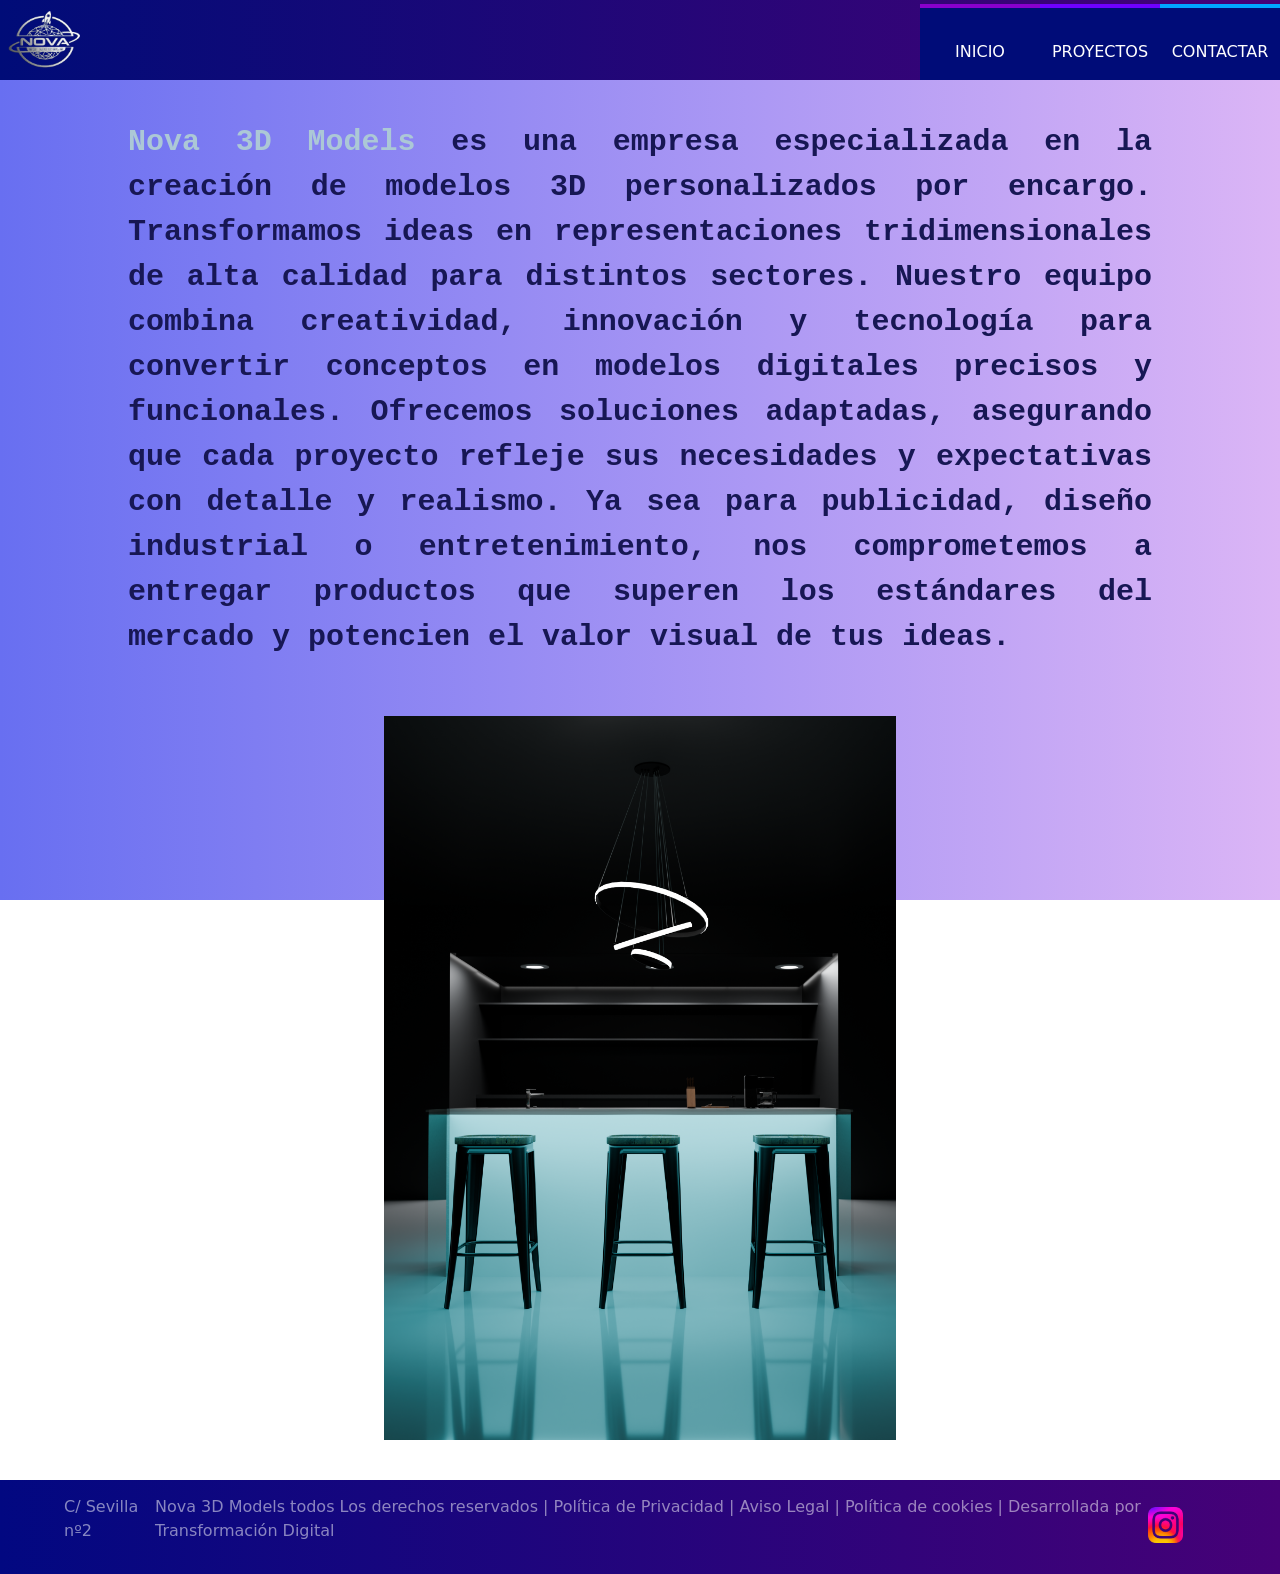
<file: index.html>
<!DOCTYPE html>
<html lang="es">

<head>
    <meta charset="UTF-8">
    <title>Nova 3D Models</title>
    <meta name="viewport" content="width=device-width, initial-scale=1.0">
    <link rel="stylesheet" href="css/style.css">
    <link href="https://cdn.jsdelivr.net/npm/bootstrap@5.3.8/dist/css/bootstrap.min.css" rel="stylesheet" integrity="sha384-sRIl4kxILFvY47J16cr9ZwB07vP4J8+LH7qKQnuqkuIAvNWLzeN8tE5YBujZqJLB" crossorigin="anonymous">
    <script src="https://cdn.jsdelivr.net/npm/bootstrap@5.3.8/dist/js/bootstrap.bundle.min.js" integrity="sha384-FKyoEForCGlyvwx9Hj09JcYn3nv7wiPVlz7YYwJrWVcXK/BmnVDxM+D2scQbITxI" crossorigin="anonymous" defer></script>
    
</head>

<body>
<header class="header">
    <div class="titulo">
        <img src="img/nova.png" alt="LOGO">
    </div>
    
       
      
<nav class="navbar navbar-expand-lg">
    <button class="navbar-toggler" type="button" data-bs-toggle="collapse" data-bs-target="#menuNav">
        <span class="navbar-toggler-icon"></span>
    </button>
    <div class="collapse navbar-collapse justify-content-end" id="menuNav">
        <ul>
            <li><a class="menu inicio" href="index.html" data-title="INICIO"><span><span>INICIO</span></span></a></li>
            <li><a class="menu proyectos" href="proyectos.html" data-title="PROYECTOS"><span><span>PROYECTOS</span></span></a></li>
            <li><a class="menu contactar" href="contactar.html" data-title="CONTACTAR"><span><span>CONTACTAR</span></span></a></li>
        </ul>
    </div>
</nav>

    </header>
    <section class="info">
        <p><span class="resaltar"> Nova 3D Models</span> es una empresa especializada en la creación de modelos 3D personalizados por encargo.
            Transformamos ideas en representaciones tridimensionales de alta calidad para distintos sectores. 
        Nuestro equipo combina creatividad, innovación y tecnología para convertir conceptos en modelos digitales precisos y funcionales. 
        Ofrecemos soluciones adaptadas, asegurando que cada proyecto refleje sus necesidades y expectativas con detalle y 
        realismo. Ya sea para publicidad, diseño industrial o entretenimiento, 
        nos comprometemos a entregar productos que superen los estándares del mercado y potencien el valor visual de tus ideas.</p>
       
    </section>
    <section class="cocina_img">
        <img src="img/Cocina.png" alt="cocina">
    </section>
    
  
    

   
    <footer class="footer">
        <div class="direccion">
            <p>C/ Sevilla nº2</p>

        </div>

        <div class="copyright">
            <p>Nova 3D Models todos Los derechos reservados | Política de Privacidad | Aviso Legal | Política de cookies | Desarrollada por Transformación Digital</p>
        </div>

        <div class="redes">
            

            <img src="img/insta-removebg-preview.png" alt="Instagram">
        </div>
    </footer>

</body>

</html>
</file>
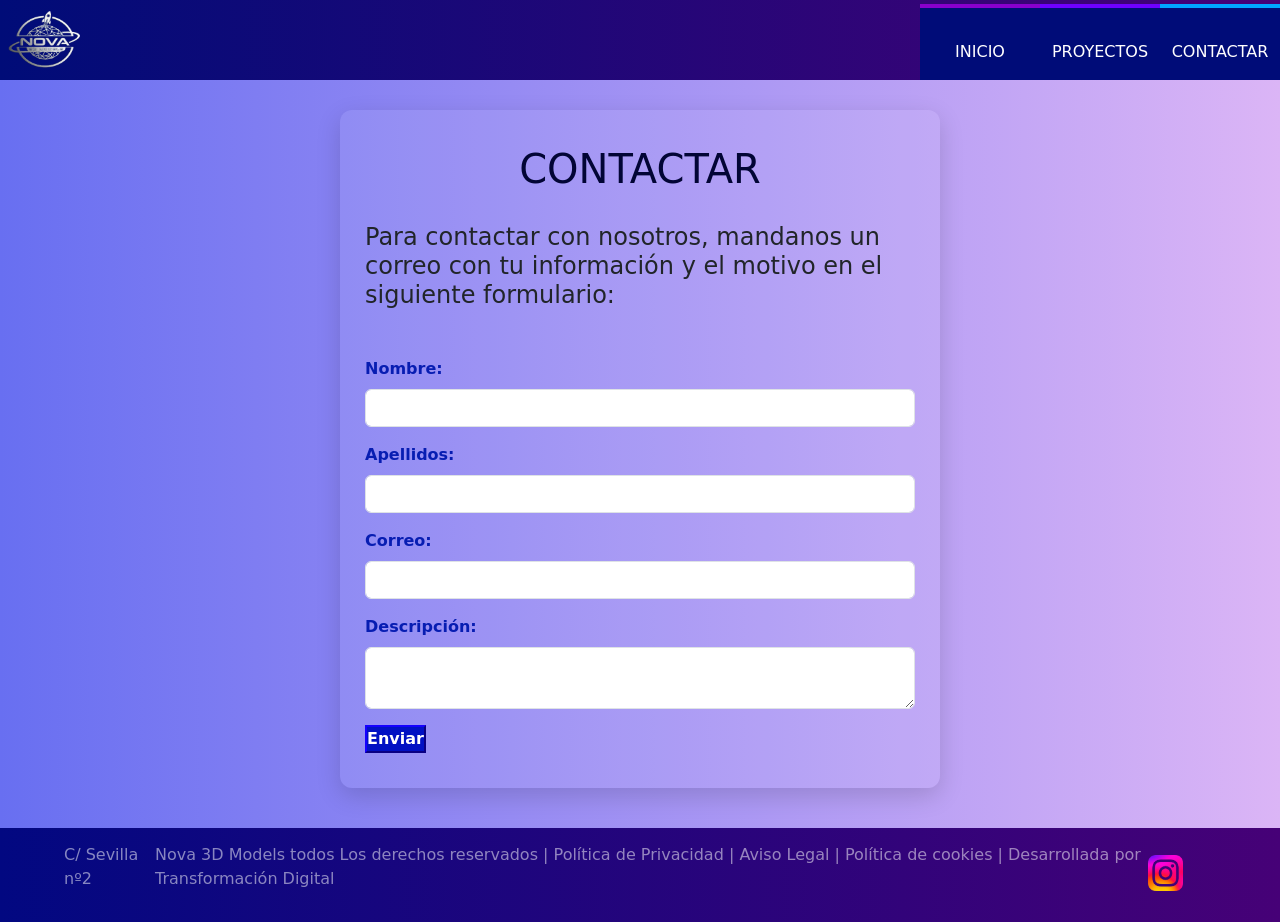
<file: contactar.html>
<!DOCTYPE html>
<html lang="es">

<head>
    <meta charset="UTF-8">
    <title>Nova 3D Models</title>
    <meta name="viewport" content="width=device-width, initial-scale=1.0">
    <link rel="stylesheet" href="css/contactar.css">
    <link href="https://cdn.jsdelivr.net/npm/bootstrap@5.3.8/dist/css/bootstrap.min.css" rel="stylesheet" integrity="sha384-sRIl4kxILFvY47J16cr9ZwB07vP4J8+LH7qKQnuqkuIAvNWLzeN8tE5YBujZqJLB" crossorigin="anonymous">
    <script src="https://cdn.jsdelivr.net/npm/bootstrap@5.3.8/dist/js/bootstrap.bundle.min.js" integrity="sha384-FKyoEForCGlyvwx9Hj09JcYn3nv7wiPVlz7YYwJrWVcXK/BmnVDxM+D2scQbITxI" crossorigin="anonymous" defer></script>
    
</head>

<body>
<header class="header">
    <div class="titulo">
        <img src="img/nova.png" alt="LOGO">
    </div>
    
<nav class="navbar navbar-expand-lg">
    <button class="navbar-toggler" type="button" data-bs-toggle="collapse" data-bs-target="#menuNav">
        <span class="navbar-toggler-icon"></span>
    </button>
    <div class="collapse navbar-collapse justify-content-end" id="menuNav">
        <ul>
            <li><a class="menu inicio" href="index.html" data-title="INICIO"><span><span>INICIO</span></span></a></li>
            <li><a class="menu proyectos" href="proyectos.html" data-title="PROYECTOS"><span><span>PROYECTOS</span></span></a></li>
            <li><a class="menu contactar" href="contactar.html" data-title="CONTACTAR"><span><span>CONTACTAR</span></span></a></li>
        </ul>
    </div>
</nav>

    </header>
<section class="contact">
<h1>CONTACTAR</h1>
<h4>Para contactar con nosotros, mandanos un correo con tu información y el motivo en el siguiente formulario:</h4>

    <form class=" mt-5 needs-validation formulario" novalidate>

        <div class="mb-3">
            <label class="form-label">Nombre:</label>
            <input class="form-control" type="text" name="name" required>
            <div class="invalid-feedback">Campo obligatorio</div>
        </div>

        <div class="mb-3">
            <label class="form-label">Apellidos:</label>
            <input class="form-control" type="text" name="lastname" required>
            <div class="invalid-feedback">Campo obligatorio</div>
        </div>

        <div class="mb-3">
            <label class="form-label">Correo:</label>
            <input class="form-control" type="text" name="coreo" required>
            <div class="invalid-feedback">Campo obligatorio</div>
        </div>

        <div class="mb-3">
            <label class="form-label">Descripción:</label>
            <textarea class="form-control" required ></textarea>
             <div class="invalid-feedback">Campo obligatorio</div>
        </div>

        <div class="mt-3" >
            <input class="button" type="submit" value="Enviar">
        </div>  
    </form>
    </section>
  
    

   
    <footer class="footer">
        <div class="direccion">
            <p>C/ Sevilla nº2</p>

        </div>

        <div class="copyright">
            <p>Nova 3D Models todos Los derechos reservados | Política de Privacidad | Aviso Legal | Política de cookies | Desarrollada por Transformación Digital</p>
        </div>

        <div class="redes">
            

            <img src="img/insta-removebg-preview.png" alt="Instagram">
        </div>
    </footer>

</body>

</html>
</file>
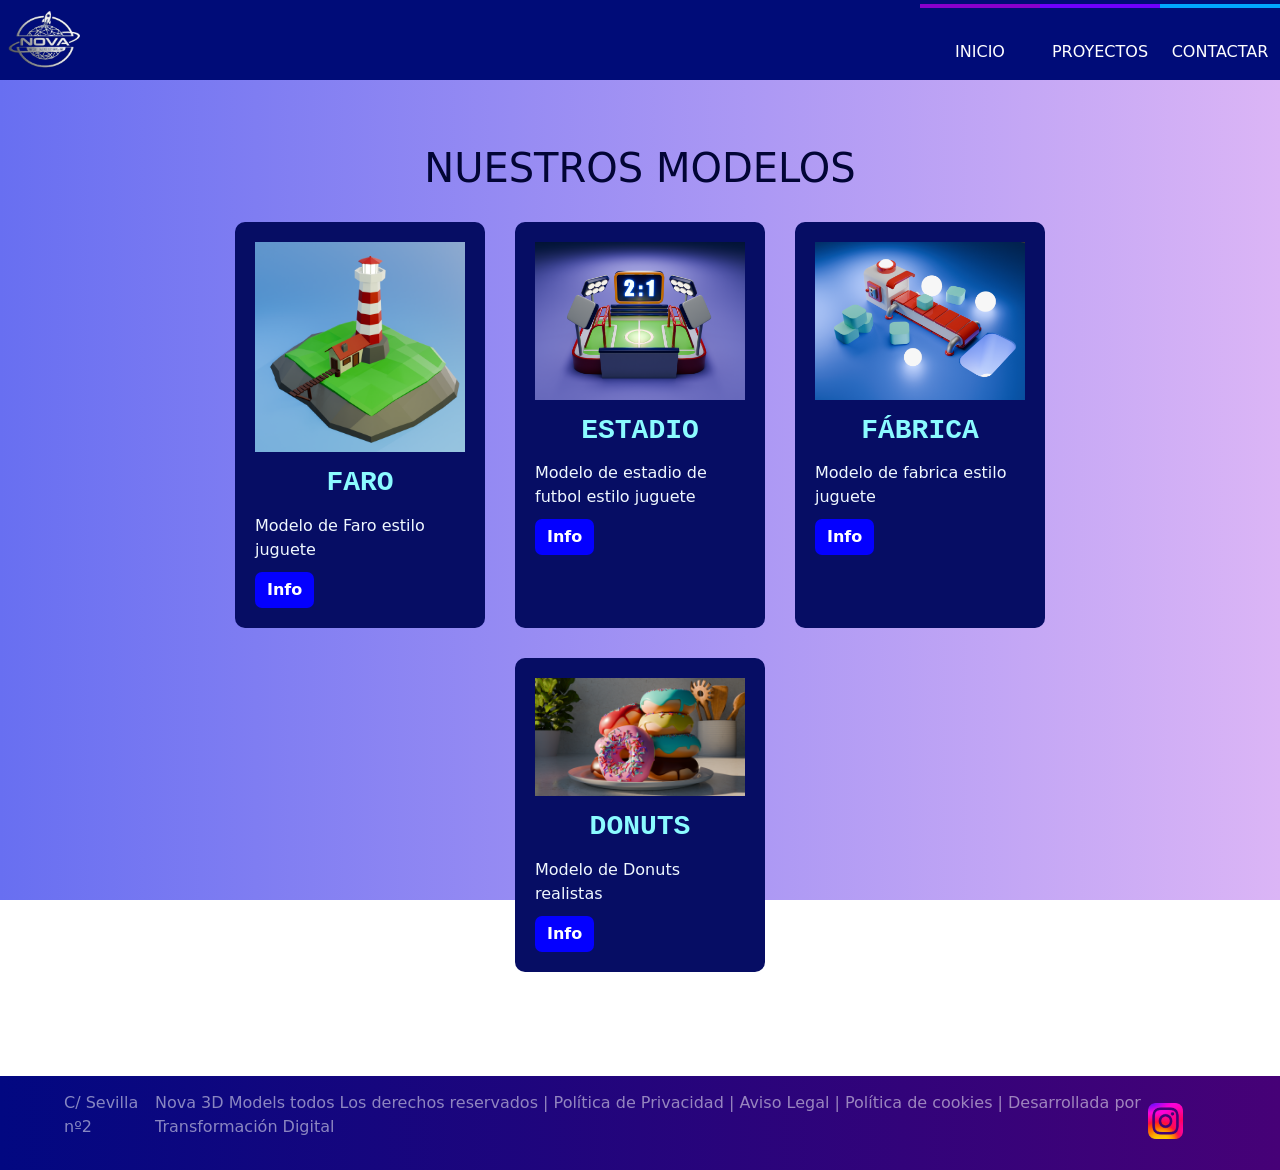
<file: proyectos.html>
<!DOCTYPE html>
<html lang="es">
<head>
    <meta charset="UTF-8">
    <meta name="viewport" content="width=device-width, initial-scale=1.0">
    <title>Proyectos</title>
    <link rel="stylesheet" href="css/proyectos.css">
    <link href="https://cdn.jsdelivr.net/npm/bootstrap@5.3.8/dist/css/bootstrap.min.css" rel="stylesheet" integrity="sha384-sRIl4kxILFvY47J16cr9ZwB07vP4J8+LH7qKQnuqkuIAvNWLzeN8tE5YBujZqJLB" crossorigin="anonymous">
    <script src="https://cdn.jsdelivr.net/npm/bootstrap@5.3.8/dist/js/bootstrap.bundle.min.js" integrity="sha384-FKyoEForCGlyvwx9Hj09JcYn3nv7wiPVlz7YYwJrWVcXK/BmnVDxM+D2scQbITxI" crossorigin="anonymous" defer></script>
    
</head>
<header class="header">
    <div class="titulo">
        <img src="img/nova.png" alt="LOGO">
    </div>
    
       
      
 <nav class="navbar navbar-expand-lg">
    <button class="navbar-toggler" type="button" data-bs-toggle="collapse" data-bs-target="#menuNav">
        <span class="navbar-toggler-icon"></span>
    </button>
    <div class="collapse navbar-collapse justify-content-end" id="menuNav">
        <ul>
            <li><a class="menu inicio" href="index.html" data-title="INICIO"><span><span>INICIO</span></span></a></li>
            <li><a class="menu proyectos" href="proyectos.html" data-title="PROYECTOS"><span><span>PROYECTOS</span></span></a></li>
            <li><a class="menu contactar" href="contactar.html" data-title="CONTACTAR"><span><span>CONTACTAR</span></span></a></li>
        </ul>
    </div>
</nav>

    </header>
<body>
    <section class="productos">
        <h1>NUESTROS MODELOS</h1>
        <div class="cajas">

            <card class="producto">
                <img src="img/Faro.png" alt="Modelo de Faro estilo juguete">
                <h3>FARO</h3>
                <p>Modelo de Faro estilo juguete</p>
                <div class="producto-pie">
                    <button>Info</button>
                </div>
            </card>
            <card class="producto">
                <img src="img/Estadio.png" alt="Modelo de estadio de futbol estilo juguete">
                <h3>ESTADIO </h3>
                <p>Modelo de estadio de futbol estilo juguete</p>
                <div class="producto-pie">
                   
                    <button>Info</button>
                </div>
            </card>
            <card class="producto">
                <img src="img/FABRICA.png" alt="Modelo de fabrica estilo juguete">
                <h3>FÁBRICA </h3>
                <p>Modelo de fabrica estilo juguete</p>
                <div class="producto-pie">
                   
                    <button>Info</button>
                </div>
            </card>
            <card class="producto">
                <img src="img/Donuts (1).png" alt="Modelo de Donuts realistas">
                <h3>DONUTS</h3>
                <p>Modelo de Donuts realistas</p>
                <div class="producto-pie">
                    <button>Info</button>
                </div>
            </card>
           
        </div>
    </section>
</body>

  <footer class="footer">
        <div class="direccion">
            <p>C/ Sevilla nº2</p>

        </div>

        <div class="copyright">
            <p>Nova 3D Models todos Los derechos reservados | Política de Privacidad | Aviso Legal | Política de cookies | Desarrollada por Transformación Digital</p>
        </div>

        <div class="redes">
            

            <img src="img/insta-removebg-preview.png" alt="Instagram">
        </div>
    </footer>
</html>
</file>
<file: css/style.css>
*{
    margin: 0;
    padding: 0;
    box-sizing: border-box;
}

body{
    background: linear-gradient(to right, rgb(104, 111, 241), rgb(219, 181, 246));
    background-attachment: fixed;
    font-family: Arial, Helvetica, sans-serif;
    
}

header{
    background: linear-gradient(to right, rgb(0, 12, 120), rgb(70, 1, 119));
    position: sticky;
    top: 0;
    display: flex;
    justify-content: space-between;
    align-items: center;
    
    padding: 0; 
    z-index: 1000;
    width: 100%; 
     
}

.titulo img{
    height: 80px;
    width: 90px;
}

.menu {
  display: block;
  position: relative;
  height: 76px;
  width: 120px;
  margin: 0;

  overflow: hidden;
}

.menu.inicio {
  border-top: #8900cd 0.3em solid;
}

.menu.proyectos {
  border-top: #6f00ff 0.3em solid;
}

.menu.contactar {
  border-top: #00a6ff 0.3em solid;
}

.menu > span {
  display: block;
  position: absolute;
  overflow: hidden;
  right: 0;
  top: 0;
  width: 100%;
  height: 0%;
  transition: 0.5s ease-in-out;
  -webkit-transition: 0.5s ease-in-out;
}

.menu:after, .menu > span > span {
  display: block;
  text-align: center;
  border-radius: 0em;
  padding: 2em 0 1.5em;
}

.menu:after {
  content: attr(data-title);
  width: 100%;
 background: rgb(0, 12, 120);
  color: #fff; 
}

.menu > span > span {
  width: 120px;
  color: #fff;
}

.menu.inicio > span > span {
  background: #8900cd;
}

.menu.proyectos > span > span {
  background: #6f00ff;
}

.menu.contactar > span > span {
    background: #00a6ff;
}

.menu:hover > span {
    height: 100%; 
}
.navbar {
    flex: 1;
}
.navbar-collapse {
    position: absolute;
    margin-top: 20px;
    margin-left: auto;
    right: 0;
    width: auto;
}
ul {
    list-style-type: none;
    margin: 0;
    padding: 0;
    display: flex;
}

li a {
  display: block;
  float: left;
  text-decoration: none;
  font-family: sans;
}

.info{   
    display: flex;
    justify-content: space-between;
    gap: 5%;
    padding: 40px 10%;
}

.info img{
    display: flex;
    width: 70px;
    height: 90px;
}

.resaltar{
    font-weight: bold;
    color: rgb(172, 200, 214);
}
.info p{
    
    color: rgb(23, 23, 84);
    font-family: 'Courier New', Courier, monospace;
    font-size: 30px;
    text-align: justify;
    font-weight: bold;
}

.info>img{
    width: 40%;
    height: 30%;
}

.cocina_img img{
  display: block;
  margin: 0 auto;
  width: 40%;
  height: 50%;
}


footer{
    color: rgba(255, 255, 255, 0.512);
    background: linear-gradient(to right, rgb(2, 8, 129), rgb(70, 1, 119));
    display: flex;
    justify-content: space-between;
    align-items: center;
    padding: 15px 5%;
    margin-top: 40px;
}

footer .redes{
    width: 80px;
    height: 40px;
}

footer .redes img{
    width: 35px;
    height: 90%;
    
}
</file>
<file: css/contactar.css>
*{
    margin: 0;
    padding: 0;
    box-sizing: border-box;
}

body{
     background: linear-gradient(to right, rgb(104, 111, 241), rgb(219, 181, 246));
     background-attachment: fixed;
     font-family: Arial, Helvetica, sans-serif;
}

header{
    background: linear-gradient(to right, rgb(0, 12, 120), rgb(70, 1, 119));
    position: sticky;
    top: 0;
    display: flex;
    justify-content: space-between;
    align-items: center;
    padding: 0; 
    z-index: 1000;
    
}

.titulo img{
    height: 80px;
    width: 90px;
}

.menu {
  display: block;
  position: relative;
  height: 76px;
  width: 120px;
  margin: 0;
  overflow: hidden;
}



.menu.inicio {
  border-top: #8900cd 0.3em solid;
}



.menu.proyectos {
  border-top: #6f00ff 0.3em solid;
}

.menu.contactar {
  border-top: #00a6ff 0.3em solid;
}

.menu > span {
  display: block;
  position: absolute;
  overflow: hidden;
  right: 0;
  top: 0;
  width: 100%;
  height: 0%;
  transition: 0.5s ease-in-out;
  -webkit-transition: 0.5s ease-in-out;
}

.menu:after, .menu > span > span {
  display: block;
  text-align: center;
  border-radius: 0em;
  padding: 2em 0 1.5em;
}

.menu:after {
  content: attr(data-title);
  width: 100%;
 background: rgb(0, 12, 120);
  color: #fff; 
}

.menu > span > span {
  width: 120px;
  color: #fff;
}

.menu.inicio > span > span {
  background: #8900cd;
}

.menu.proyectos > span > span {
  background: #6f00ff;
}



.menu.contactar > span > span {
    background: #00a6ff;
}

.menu:hover > span {
    height: 100%; 
}
.navbar {
    flex: 1;
}
.navbar-collapse {
    position: absolute;
    margin-top: 20px;
    margin-left: auto;
    right: 0;
    width: auto;
}
ul {
    list-style-type: none;
    margin: 0;
    padding: 0;
    display: flex; 
}

li a {
  display: block;
  float: left;
  text-decoration: none;
  font-family: sans;
}




.contact{
    margin: 30px auto;      
    width: 90%;              
    max-width: 600px;       
    padding: 35px 25px;      
    
   
    
   
    background: rgba(255, 255, 255, 0.08);
    border-radius: 12px;
    box-shadow: 0 8px 24px rgba(0, 0, 0, 0.15);
}

.contact h1{
    font-family: system-ui, -apple-system, BlinkMacSystemFont, 'Segoe UI', Roboto, Oxygen, Ubuntu, Cantarell, 'Open Sans', 'Helvetica Neue', sans-serif;
    color: rgb(2, 5, 53);
    margin-bottom: 30px;
    text-align: center;
    
}


.formulario label{
    color: rgb(7, 29, 178);
    font-weight: bold;
    
}

.button{
    background-color: #0111c3;
      border-color: #1200d6;
      color: white;
      font-weight: bold;
}

.button:hover{
    color: #053bff;
    background-color: #b0caff;
}

footer{
    color: rgba(255, 255, 255, 0.512);
    background: linear-gradient(to right, rgb(2, 8, 129), rgb(70, 1, 119));
    
    display: flex;
    justify-content: space-between;
    align-items: center;
    padding: 15px 5%;
    margin-top: 40px;
}

footer .redes{
    width: 80px;
    height: 40px;
}

footer .redes img{
    width: 35px;
    height: 90%;
    
}
</file>
<file: css/proyectos.css>
*{
    margin: 0;
    padding: 0;
    box-sizing: border-box;
}
body{
    
    background: linear-gradient(to right, rgb(104, 111, 241), rgb(219, 181, 246));
    background-attachment: fixed;
    font-family: Arial, Helvetica, sans-serif;
}

header{
    background:  rgb(0, 12, 120);
    position: sticky;
    top: 0;
    display: flex;
    justify-content: space-between;
    align-items: center;
    padding: 0; 
    z-index: 1000;
    
}

.titulo img{
    height: 80px;
    width: 90px;
}

.menu {
  display: block;
  position: relative;
  height: 76px;
  width: 120px;
  margin: 0;
  overflow: hidden;
  
}



.menu.inicio {
  border-top: #8900cd 0.3em solid;
}



.menu.proyectos {
  border-top: #6f00ff 0.3em solid;
}

.menu.contactar {
  border-top: #00a6ff 0.3em solid;
}

.menu > span {
  display: block;
  position: absolute;
  overflow: hidden;
  right: 0;
  top: 0;
  width: 100%;
  height: 0%;
  transition: 0.5s ease-in-out;
  -webkit-transition: 0.5s ease-in-out;
}

.menu:after, .menu > span > span {
  display: block;
  text-align: center;
  border-radius: 0em;
  padding: 2em 0 1.5em;
}

.menu:after {
  content: attr(data-title);
  width: 100%;
 background: rgb(0, 12, 120);
  color: #fff; 
}

.menu > span > span {
  width: 120px;
  color: #fff;
}

.menu.inicio > span > span {
  background: #8900cd;
}

.menu.proyectos > span > span {
  background: #6f00ff;
}



.menu.contactar > span > span {
    background: #00a6ff;
}

.menu:hover > span {
    height: 100%; 
}
.navbar {
    flex: 1;
}
.navbar-collapse {
    position: absolute;
    margin-top: 20px;
    margin-left: auto;
    right: 0;
    width: auto;
}
ul {
    list-style-type: none;
    margin: 0;
    padding: 0;
    display: flex; 
}

li a {
  display: inline;
  float: left;
  text-decoration: none;
  font-family: sans;
}
.productos{
   
    margin: 0 auto;
    height: 50% ;
    width: 95%;
    
    text-align: center;
    padding: 5%;

     
}

.productos h1{
    
    font-family: system-ui, -apple-system, BlinkMacSystemFont, 'Segoe UI', Roboto, Oxygen, Ubuntu, Cantarell, 'Open Sans', 'Helvetica Neue', sans-serif;
    color: rgb(2, 5, 53);
    margin-bottom: 30px;
}

.cajas{
    display: flex;
    justify-content: center;
    flex-wrap: wrap;
    gap: 30px;
}

.producto{
    
    background-color: rgb(6, 13, 100);
    width: 250px;
    padding: 20px;
    border-radius: 10px;
    
    box-sizing: border-box;
}

.producto img{
    width: 100%;
    margin-bottom: 10px;
}

.producto > h3{
    font-family: 'Courier New', Courier, monospace;
    font-weight: bolder;
    padding-top: 2%;
    color: rgb(139, 251, 255);
    text-align: center;
    margin-bottom: 10px;
}
.producto > p{
    padding-top: 2%;
    color: aliceblue;
    text-align: left;
    margin-bottom: 10px;
}

.producto-pie{
    display: flex;
    justify-content: space-between;
    align-items: center;
    color: aliceblue;
}

.producto-pie button{
    color: white;
    font-weight: bold;
    background-color: rgb(4, 0, 255);
    border-radius: 7px;
    border: none;
    padding: 6px 12px;
    cursor: pointer;
}

.producto-pie button:hover{
    color: rgb(5, 103, 168);
    background-color: rgb(195, 130, 248);
}


footer{
    color: rgba(255, 255, 255, 0.512);
    background: linear-gradient(to right, rgb(2, 8, 129), rgb(70, 1, 119));
    
    display: flex;
    justify-content: space-between;
    align-items: center;
    padding: 15px 5%;
    margin-top: 40px;
}

footer .redes{
    width: 80px;
    height: 40px;
}

footer .redes img{
    width: 35px;
    height: 90%;
    
}
</file>
